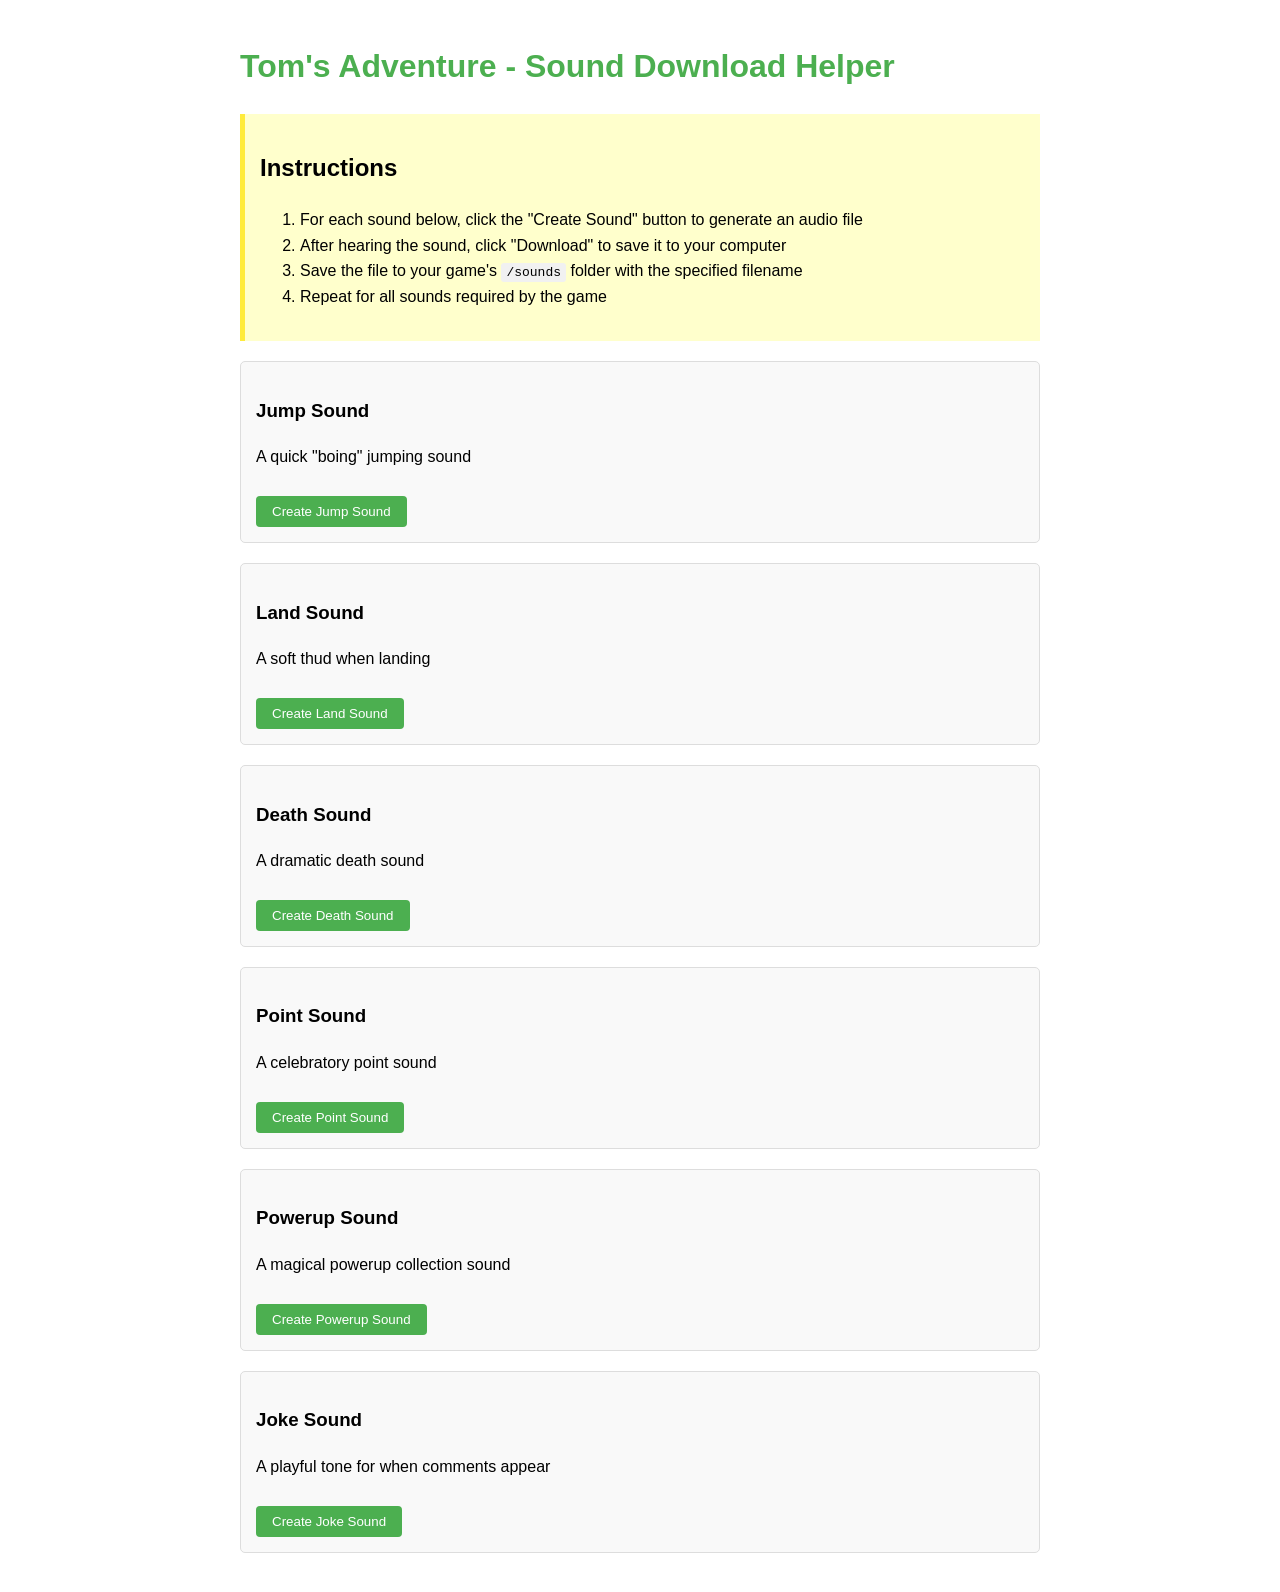
<file: download-sounds.html>
<!DOCTYPE html>
<html lang="en">
<head>
    <meta charset="UTF-8">
    <meta name="viewport" content="width=device-width, initial-scale=1.0">
    <title>Tom's Adventure - Sound Download Helper</title>
    <style>
        body {
            font-family: Arial, sans-serif;
            max-width: 800px;
            margin: 0 auto;
            padding: 20px;
            line-height: 1.6;
        }
        h1 {
            color: #4CAF50;
        }
        .sound-item {
            margin-bottom: 20px;
            padding: 15px;
            border: 1px solid #ddd;
            border-radius: 5px;
            background-color: #f9f9f9;
        }
        button {
            background-color: #4CAF50;
            color: white;
            border: none;
            padding: 8px 16px;
            border-radius: 4px;
            cursor: pointer;
            margin-top: 10px;
        }
        button:hover {
            background-color: #3e8e41;
        }
        code {
            background-color: #f1f1f1;
            padding: 2px 5px;
            border-radius: 3px;
            font-family: monospace;
        }
        .instructions {
            background-color: #ffffcc;
            padding: 15px;
            border-left: 5px solid #ffeb3b;
            margin-bottom: 20px;
        }
    </style>
</head>
<body>
    <h1>Tom's Adventure - Sound Download Helper</h1>
    
    <div class="instructions">
        <h2>Instructions</h2>
        <ol>
            <li>For each sound below, click the "Create Sound" button to generate an audio file</li>
            <li>After hearing the sound, click "Download" to save it to your computer</li>
            <li>Save the file to your game's <code>/sounds</code> folder with the specified filename</li>
            <li>Repeat for all sounds required by the game</li>
        </ol>
    </div>
    
    <div class="sound-item">
        <h3>Jump Sound</h3>
        <p>A quick "boing" jumping sound</p>
        <button onclick="createJumpSound()">Create Jump Sound</button>
        <div id="jump-container"></div>
    </div>
    
    <div class="sound-item">
        <h3>Land Sound</h3>
        <p>A soft thud when landing</p>
        <button onclick="createLandSound()">Create Land Sound</button>
        <div id="land-container"></div>
    </div>
    
    <div class="sound-item">
        <h3>Death Sound</h3>
        <p>A dramatic death sound</p>
        <button onclick="createDeathSound()">Create Death Sound</button>
        <div id="death-container"></div>
    </div>
    
    <div class="sound-item">
        <h3>Point Sound</h3>
        <p>A celebratory point sound</p>
        <button onclick="createPointSound()">Create Point Sound</button>
        <div id="point-container"></div>
    </div>
    
    <div class="sound-item">
        <h3>Powerup Sound</h3>
        <p>A magical powerup collection sound</p>
        <button onclick="createPowerupSound()">Create Powerup Sound</button>
        <div id="powerup-container"></div>
    </div>
    
    <div class="sound-item">
        <h3>Joke Sound</h3>
        <p>A playful tone for when comments appear</p>
        <button onclick="createJokeSound()">Create Joke Sound</button>
        <div id="joke-container"></div>
    </div>
    
    <script>
        // Audio context for generating sounds
        let audioContext;
        
        // Initialize audio context on first user interaction
        document.body.addEventListener('click', function() {
            if (!audioContext) {
                audioContext = new (window.AudioContext || window.webkitAudioContext)();
            }
        }, { once: true });
        
        // Helper function to download a sound
        function downloadSound(audioBuffer, filename) {
            // Create an offline context to render the audio
            const offlineContext = new OfflineAudioContext(1, audioBuffer.length, audioBuffer.sampleRate);
            
            // Create a buffer source
            const source = offlineContext.createBufferSource();
            source.buffer = audioBuffer;
            source.connect(offlineContext.destination);
            
            // Start the source and render
            source.start(0);
            offlineContext.startRendering().then(renderedBuffer => {
                // Convert rendered buffer to WAV
                const wav = audioBufferToWav(renderedBuffer);
                const blob = new Blob([wav], { type: 'audio/wav' });
                
                // Create download link
                const url = URL.createObjectURL(blob);
                const downloadLink = document.createElement('a');
                downloadLink.href = url;
                downloadLink.download = filename;
                downloadLink.innerHTML = 'Download ' + filename;
                downloadLink.className = 'download-link';
                downloadLink.style.marginLeft = '10px';
                
                return { downloadLink, url, blob };
            }).then(({ downloadLink, url, blob }) => {
                // Create audio element to play the sound
                const audio = document.createElement('audio');
                audio.controls = true;
                audio.src = url;
                
                // Add to page
                const container = document.getElementById(filename.split('.')[0] + '-container');
                container.innerHTML = '';
                container.appendChild(audio);
                container.appendChild(downloadLink);
                
                // Clean up URL when done
                downloadLink.addEventListener('click', () => {
                    setTimeout(() => URL.revokeObjectURL(url), 100);
                });
            });
        }
        
        // Jump Sound
        function createJumpSound() {
            if (!audioContext) {
                audioContext = new (window.AudioContext || window.webkitAudioContext)();
            }
            
            const duration = 0.3;
            const buffer = audioContext.createBuffer(1, audioContext.sampleRate * duration, audioContext.sampleRate);
            const data = buffer.getChannelData(0);
            
            // Create a boing sound
            for (let i = 0; i < buffer.length; i++) {
                const time = i / audioContext.sampleRate;
                const frequency = 600 - 300 * time / duration; // Descending pitch
                data[i] = 0.5 * Math.sin(frequency * 2 * Math.PI * time) * Math.exp(-4 * time / duration);
            }
            
            // Play the sound
            const source = audioContext.createBufferSource();
            source.buffer = buffer;
            source.connect(audioContext.destination);
            source.start();
            
            // Provide download button
            downloadSound(buffer, 'jump.mp3');
        }
        
        // Land Sound
        function createLandSound() {
            if (!audioContext) {
                audioContext = new (window.AudioContext || window.webkitAudioContext)();
            }
            
            const duration = 0.2;
            const buffer = audioContext.createBuffer(1, audioContext.sampleRate * duration, audioContext.sampleRate);
            const data = buffer.getChannelData(0);
            
            // Create a thud sound
            for (let i = 0; i < buffer.length; i++) {
                const time = i / audioContext.sampleRate;
                const frequency = 150; // Low frequency
                data[i] = 0.5 * Math.sin(frequency * 2 * Math.PI * time) * Math.exp(-10 * time / duration);
            }
            
            // Play the sound
            const source = audioContext.createBufferSource();
            source.buffer = buffer;
            source.connect(audioContext.destination);
            source.start();
            
            // Provide download button
            downloadSound(buffer, 'land.mp3');
        }
        
        // Death Sound
        function createDeathSound() {
            if (!audioContext) {
                audioContext = new (window.AudioContext || window.webkitAudioContext)();
            }
            
            const duration = 0.8;
            const buffer = audioContext.createBuffer(1, audioContext.sampleRate * duration, audioContext.sampleRate);
            const data = buffer.getChannelData(0);
            
            // Create a dramatic death sound
            for (let i = 0; i < buffer.length; i++) {
                const time = i / audioContext.sampleRate;
                let frequency;
                
                if (time < 0.1) {
                    frequency = 400;
                } else if (time < 0.3) {
                    frequency = 300 - 200 * (time - 0.1) / 0.2;
                } else {
                    frequency = 100 - 50 * (time - 0.3) / 0.5;
                }
                
                data[i] = 0.5 * Math.sin(frequency * 2 * Math.PI * time) * Math.exp(-2 * time / duration);
                
                // Add some noise
                if (time > 0.2) {
                    data[i] += 0.2 * Math.random() * Math.exp(-3 * time / duration);
                }
            }
            
            // Play the sound
            const source = audioContext.createBufferSource();
            source.buffer = buffer;
            source.connect(audioContext.destination);
            source.start();
            
            // Provide download button
            downloadSound(buffer, 'death.mp3');
        }
        
        // Point Sound
        function createPointSound() {
            if (!audioContext) {
                audioContext = new (window.AudioContext || window.webkitAudioContext)();
            }
            
            const duration = 0.3;
            const buffer = audioContext.createBuffer(1, audioContext.sampleRate * duration, audioContext.sampleRate);
            const data = buffer.getChannelData(0);
            
            // Create a celebratory point sound
            for (let i = 0; i < buffer.length; i++) {
                const time = i / audioContext.sampleRate;
                const frequency1 = 500 + 200 * time / duration; // Ascending pitch
                const frequency2 = 800 + 300 * time / duration; // Second tone
                
                data[i] = 0.3 * Math.sin(frequency1 * 2 * Math.PI * time) * Math.exp(-1 * time / duration) +
                          0.2 * Math.sin(frequency2 * 2 * Math.PI * time) * Math.exp(-2 * time / duration);
            }
            
            // Play the sound
            const source = audioContext.createBufferSource();
            source.buffer = buffer;
            source.connect(audioContext.destination);
            source.start();
            
            // Provide download button
            downloadSound(buffer, 'point.mp3');
        }
        
        // Powerup Sound
        function createPowerupSound() {
            if (!audioContext) {
                audioContext = new (window.AudioContext || window.webkitAudioContext)();
            }
            
            const duration = 0.5;
            const buffer = audioContext.createBuffer(1, audioContext.sampleRate * duration, audioContext.sampleRate);
            const data = buffer.getChannelData(0);
            
            // Create a magical powerup sound
            for (let i = 0; i < buffer.length; i++) {
                const time = i / audioContext.sampleRate;
                const frequency1 = 300 + 600 * time / duration; // Rising sweep
                const frequency2 = 600 + 900 * time / duration; // Second tone
                
                data[i] = 0.3 * Math.sin(frequency1 * 2 * Math.PI * time) * Math.exp(-1 * time / duration) +
                          0.2 * Math.sin(frequency2 * 2 * Math.PI * time) * Math.exp(-0.5 * time / duration);
                          
                // Add a bit of shimmer
                if (time > 0.1) {
                    data[i] += 0.1 * Math.sin(1500 * 2 * Math.PI * time) * Math.sin(20 * time) * Math.exp(-1 * time / duration);
                }
            }
            
            // Play the sound
            const source = audioContext.createBufferSource();
            source.buffer = buffer;
            source.connect(audioContext.destination);
            source.start();
            
            // Provide download button
            downloadSound(buffer, 'powerup.mp3');
        }
        
        // Joke Sound
        function createJokeSound() {
            if (!audioContext) {
                audioContext = new (window.AudioContext || window.webkitAudioContext)();
            }
            
            const duration = 0.4;
            const buffer = audioContext.createBuffer(1, audioContext.sampleRate * duration, audioContext.sampleRate);
            const data = buffer.getChannelData(0);
            
            // Create a playful tone
            for (let i = 0; i < buffer.length; i++) {
                const time = i / audioContext.sampleRate;
                const note1 = 400;
                const note2 = 600;
                
                if (time < duration / 2) {
                    data[i] = 0.3 * Math.sin(note1 * 2 * Math.PI * time) * Math.exp(-2 * time / duration);
                } else {
                    data[i] = 0.3 * Math.sin(note2 * 2 * Math.PI * time) * Math.exp(-2 * time / duration);
                }
            }
            
            // Play the sound
            const source = audioContext.createBufferSource();
            source.buffer = buffer;
            source.connect(audioContext.destination);
            source.start();
            
            // Provide download button
            downloadSound(buffer, 'joke.mp3');
        }
        
        // Helper function to convert AudioBuffer to WAV format
        function audioBufferToWav(buffer) {
            const numChannels = buffer.numberOfChannels;
            const length = buffer.length * numChannels * 2;
            const sampleRate = buffer.sampleRate;
            const arrayBuffer = new ArrayBuffer(44 + length);
            const view = new DataView(arrayBuffer);
            
            // Write WAV header
            writeString(view, 0, 'RIFF');
            view.setUint32(4, 36 + length, true);
            writeString(view, 8, 'WAVE');
            writeString(view, 12, 'fmt ');
            view.setUint32(16, 16, true);
            view.setUint16(20, 1, true);
            view.setUint16(22, numChannels, true);
            view.setUint32(24, sampleRate, true);
            view.setUint32(28, sampleRate * numChannels * 2, true);
            view.setUint16(32, numChannels * 2, true);
            view.setUint16(34, 16, true);
            writeString(view, 36, 'data');
            view.setUint32(40, length, true);
            
            // Write PCM audio data
            const channelData = [];
            for (let i = 0; i < numChannels; i++) {
                channelData.push(buffer.getChannelData(i));
            }
            
            let offset = 44;
            for (let i = 0; i < buffer.length; i++) {
                for (let channel = 0; channel < numChannels; channel++) {
                    const sample = Math.max(-1, Math.min(1, channelData[channel][i]));
                    const int16 = sample < 0 ? sample * 0x8000 : sample * 0x7FFF;
                    view.setInt16(offset, int16, true);
                    offset += 2;
                }
            }
            
            return arrayBuffer;
        }
        
        // Helper to write a string to a DataView
        function writeString(view, offset, string) {
            for (let i = 0; i < string.length; i++) {
                view.setUint8(offset + i, string.charCodeAt(i));
            }
        }
    </script>
</body>
</html>
</file>
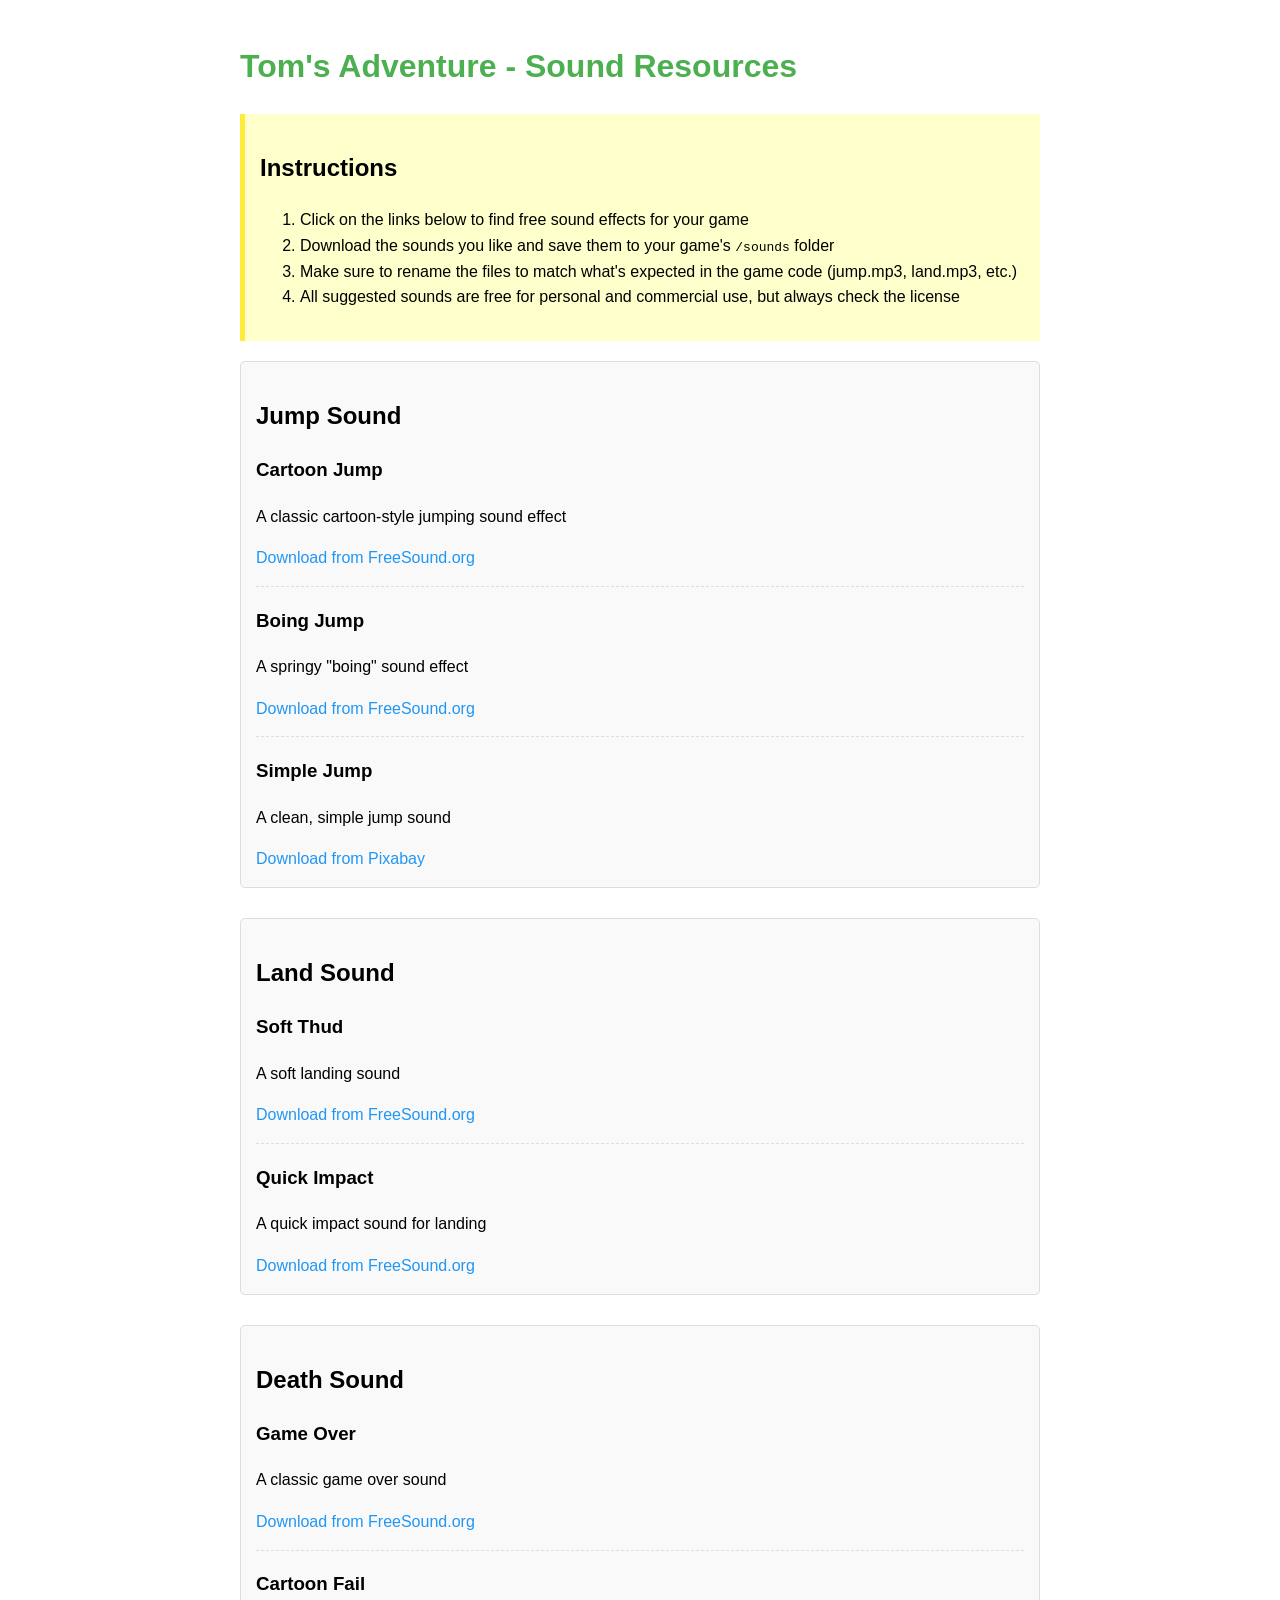
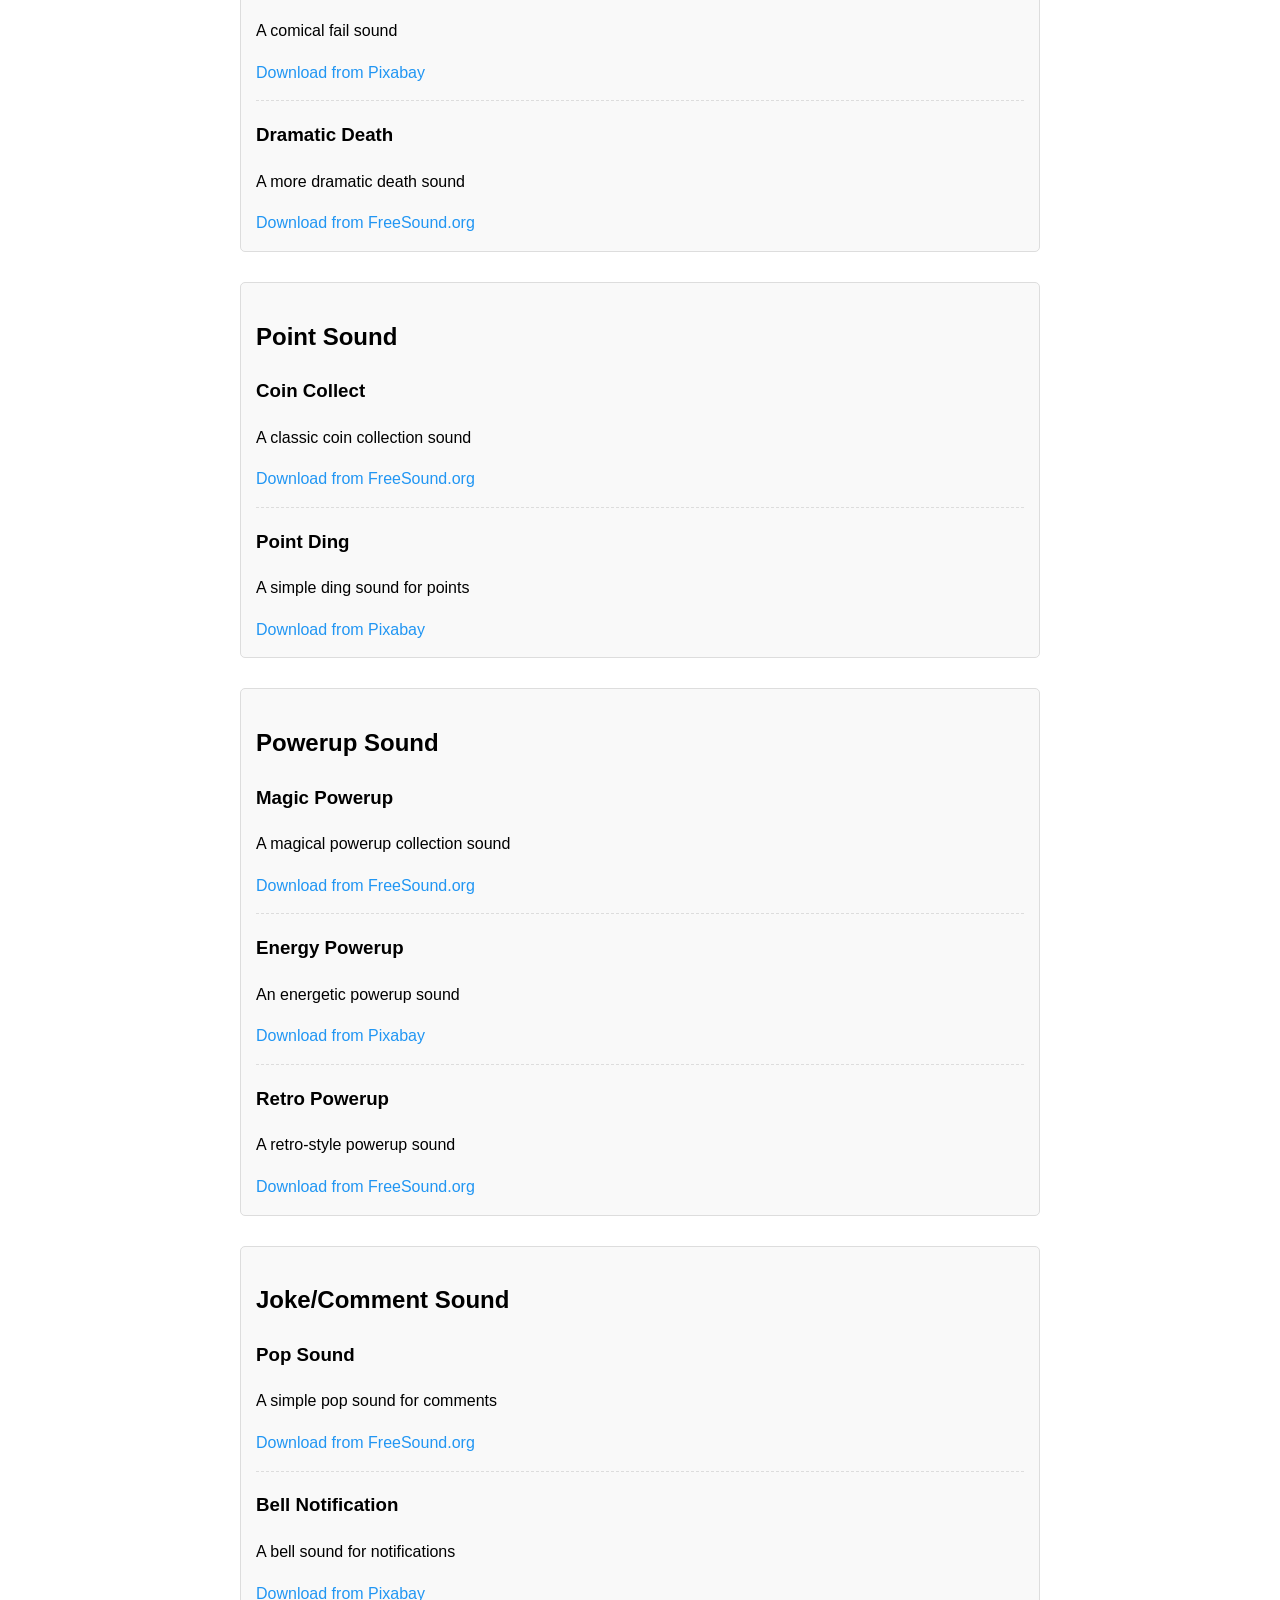
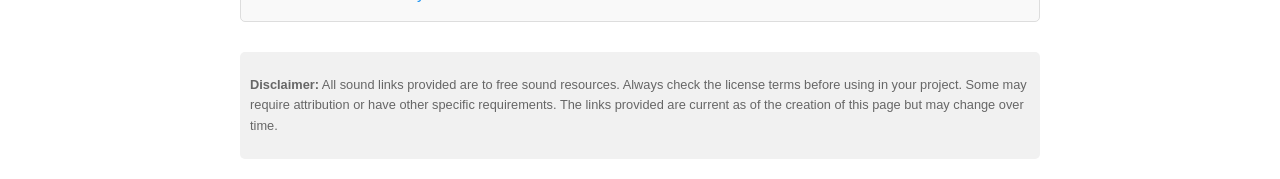
<file: sound-links.html>
<!DOCTYPE html>
<html lang="en">
<head>
    <meta charset="UTF-8">
    <meta name="viewport" content="width=device-width, initial-scale=1.0">
    <title>Tom's Adventure - Sound Resources</title>
    <style>
        body {
            font-family: Arial, sans-serif;
            max-width: 800px;
            margin: 0 auto;
            padding: 20px;
            line-height: 1.6;
        }
        h1 {
            color: #4CAF50;
        }
        .sound-category {
            margin-bottom: 30px;
            padding: 15px;
            border: 1px solid #ddd;
            border-radius: 5px;
            background-color: #f9f9f9;
        }
        .sound-option {
            margin-bottom: 15px;
            padding-bottom: 15px;
            border-bottom: 1px dashed #ddd;
        }
        .sound-option:last-child {
            border-bottom: none;
            margin-bottom: 0;
            padding-bottom: 0;
        }
        a {
            color: #2196F3;
            text-decoration: none;
        }
        a:hover {
            text-decoration: underline;
        }
        .instructions {
            background-color: #ffffcc;
            padding: 15px;
            border-left: 5px solid #ffeb3b;
            margin-bottom: 20px;
        }
        .disclaimer {
            font-size: 0.8em;
            color: #666;
            margin-top: 30px;
            padding: 10px;
            background-color: #f1f1f1;
            border-radius: 5px;
        }
    </style>
</head>
<body>
    <h1>Tom's Adventure - Sound Resources</h1>
    
    <div class="instructions">
        <h2>Instructions</h2>
        <ol>
            <li>Click on the links below to find free sound effects for your game</li>
            <li>Download the sounds you like and save them to your game's <code>/sounds</code> folder</li>
            <li>Make sure to rename the files to match what's expected in the game code (jump.mp3, land.mp3, etc.)</li>
            <li>All suggested sounds are free for personal and commercial use, but always check the license</li>
        </ol>
    </div>
    
    <div class="sound-category">
        <h2>Jump Sound</h2>
        <div class="sound-option">
            <h3>Cartoon Jump</h3>
            <p>A classic cartoon-style jumping sound effect</p>
            <a href="https://freesound.org/people/jalastram/sounds/386658/" target="_blank">Download from FreeSound.org</a>
        </div>
        <div class="sound-option">
            <h3>Boing Jump</h3>
            <p>A springy "boing" sound effect</p>
            <a href="https://freesound.org/people/reelworldstudio/sounds/161122/" target="_blank">Download from FreeSound.org</a>
        </div>
        <div class="sound-option">
            <h3>Simple Jump</h3>
            <p>A clean, simple jump sound</p>
            <a href="https://pixabay.com/sound-effects/jump-sound-effect-38526/" target="_blank">Download from Pixabay</a>
        </div>
    </div>
    
    <div class="sound-category">
        <h2>Land Sound</h2>
        <div class="sound-option">
            <h3>Soft Thud</h3>
            <p>A soft landing sound</p>
            <a href="https://freesound.org/people/Samulis/sounds/197789/" target="_blank">Download from FreeSound.org</a>
        </div>
        <div class="sound-option">
            <h3>Quick Impact</h3>
            <p>A quick impact sound for landing</p>
            <a href="https://freesound.org/people/magnuswaker/sounds/522099/" target="_blank">Download from FreeSound.org</a>
        </div>
    </div>
    
    <div class="sound-category">
        <h2>Death Sound</h2>
        <div class="sound-option">
            <h3>Game Over</h3>
            <p>A classic game over sound</p>
            <a href="https://freesound.org/people/myfox14/sounds/382310/" target="_blank">Download from FreeSound.org</a>
        </div>
        <div class="sound-option">
            <h3>Cartoon Fail</h3>
            <p>A comical fail sound</p>
            <a href="https://pixabay.com/sound-effects/080047-lose-video-game-life-6045/" target="_blank">Download from Pixabay</a>
        </div>
        <div class="sound-option">
            <h3>Dramatic Death</h3>
            <p>A more dramatic death sound</p>
            <a href="https://freesound.org/people/cabled_mess/sounds/350988/" target="_blank">Download from FreeSound.org</a>
        </div>
    </div>
    
    <div class="sound-category">
        <h2>Point Sound</h2>
        <div class="sound-option">
            <h3>Coin Collect</h3>
            <p>A classic coin collection sound</p>
            <a href="https://freesound.org/people/MATRIXXX_/sounds/402766/" target="_blank">Download from FreeSound.org</a>
        </div>
        <div class="sound-option">
            <h3>Point Ding</h3>
            <p>A simple ding sound for points</p>
            <a href="https://pixabay.com/sound-effects/correct-6033/" target="_blank">Download from Pixabay</a>
        </div>
    </div>
    
    <div class="sound-category">
        <h2>Powerup Sound</h2>
        <div class="sound-option">
            <h3>Magic Powerup</h3>
            <p>A magical powerup collection sound</p>
            <a href="https://freesound.org/people/GameAudio/sounds/220173/" target="_blank">Download from FreeSound.org</a>
        </div>
        <div class="sound-option">
            <h3>Energy Powerup</h3>
            <p>An energetic powerup sound</p>
            <a href="https://pixabay.com/sound-effects/power-up-38097/" target="_blank">Download from Pixabay</a>
        </div>
        <div class="sound-option">
            <h3>Retro Powerup</h3>
            <p>A retro-style powerup sound</p>
            <a href="https://freesound.org/people/Mrthenoronha/sounds/518305/" target="_blank">Download from FreeSound.org</a>
        </div>
    </div>
    
    <div class="sound-category">
        <h2>Joke/Comment Sound</h2>
        <div class="sound-option">
            <h3>Pop Sound</h3>
            <p>A simple pop sound for comments</p>
            <a href="https://freesound.org/people/InspectorJ/sounds/411639/" target="_blank">Download from FreeSound.org</a>
        </div>
        <div class="sound-option">
            <h3>Bell Notification</h3>
            <p>A bell sound for notifications</p>
            <a href="https://pixabay.com/sound-effects/notification-sound-7062/" target="_blank">Download from Pixabay</a>
        </div>
    </div>
    
    <div class="disclaimer">
        <p><strong>Disclaimer:</strong> All sound links provided are to free sound resources. Always check the license terms before using in your project. Some may require attribution or have other specific requirements. The links provided are current as of the creation of this page but may change over time.</p>
    </div>
</body>
</html>
</file>
